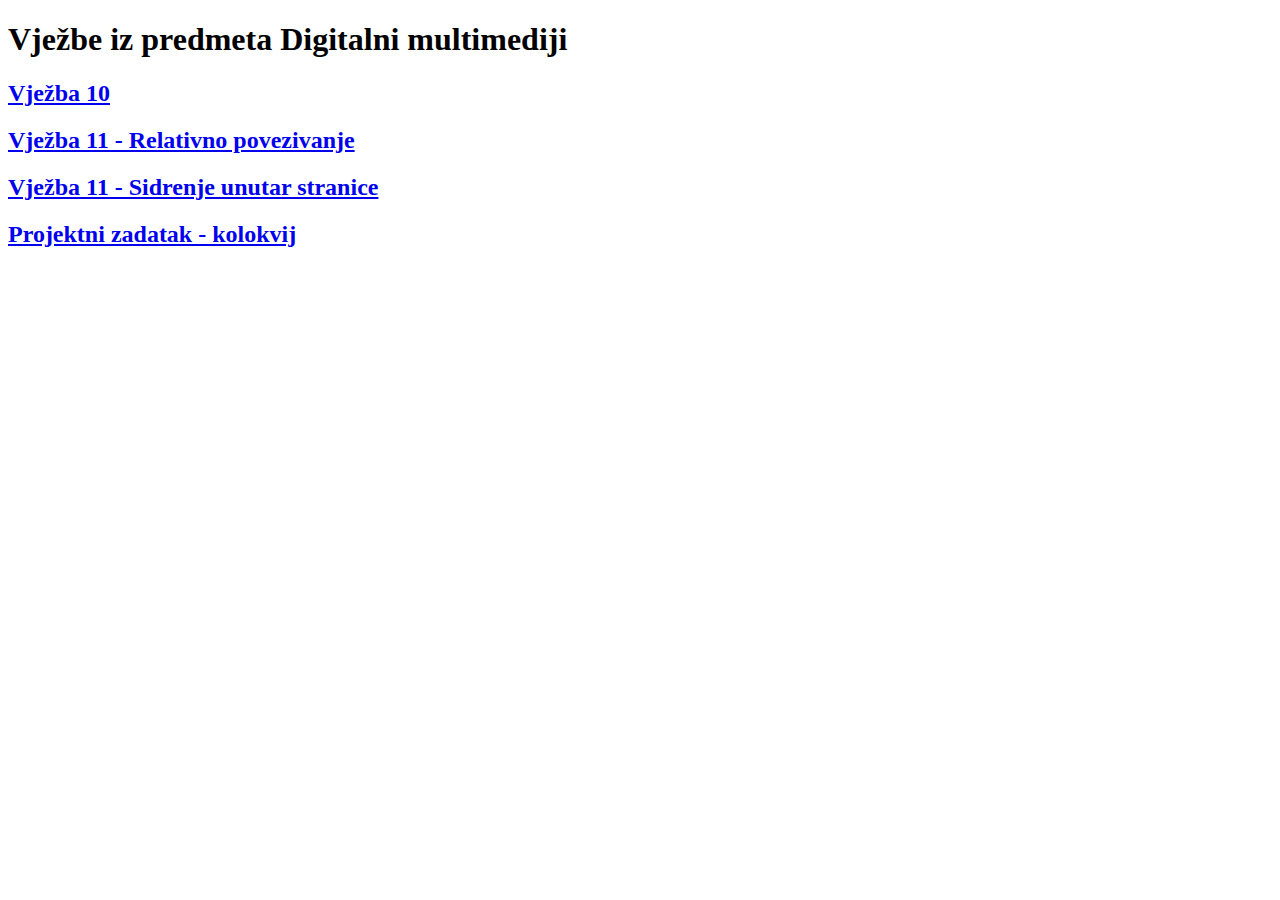
<file: index.html>
<!DOCTYPE html>
<html>
<head>
	<title>Vježbe</title>
</head>
<body>
<h1>Vježbe iz predmeta Digitalni multimediji</h1>
<h2><a href="Hrboka_vjezba10/index.html">Vježba 10</a></h2>
<h2><a href="Hrboka_vjezba11/Relativno povezivanje/Razina1/Razina2/glavnizarazinu1.html">Vježba 11 - Relativno povezivanje</a></h2>
<h2><a href="Hrboka_vjezba11/Sidrenje unutar stranice/glavni.html">Vježba 11 - Sidrenje unutar stranice</a></h2>
<h2><a href="Projektni_zadatak/index.html">Projektni zadatak - kolokvij</a></h2>
</body>
</html>
</file>
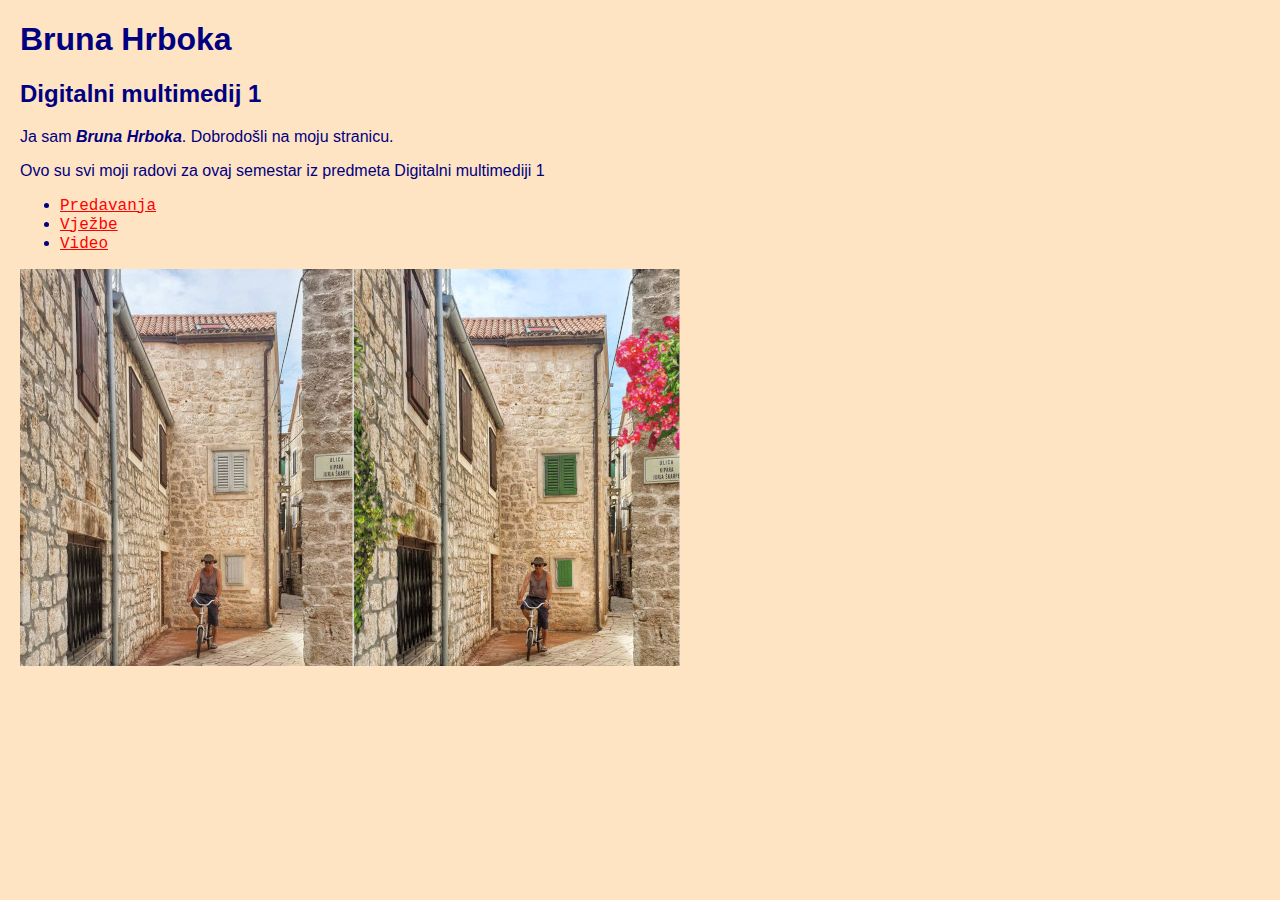
<file: Projektni_zadatak/index.html>
<!DOCTYPE html>
<html>
<head>
	<title>Bruna Hrboka</title>
	<link rel="stylesheet" href="mojstil.css">
</head>
<body>
<h1>Bruna Hrboka</h1>
<h2>Digitalni multimedij 1</h2>
<p>Ja sam <b><i>Bruna Hrboka</i></b>. Dobrodošli na moju stranicu.</p>
<p>Ovo su svi moji radovi za ovaj semestar iz predmeta Digitalni multimediji 1</p>
<ul>
<li><a href="predavanja.html">Predavanja</a></li>
<li><a href="vjezbe.html">Vježbe</a></li>
<li><a href="video.html">Video</a></li>
</ul>
<img src="Slike/Gimp/web.jpg">
</body>
</html>
</file>
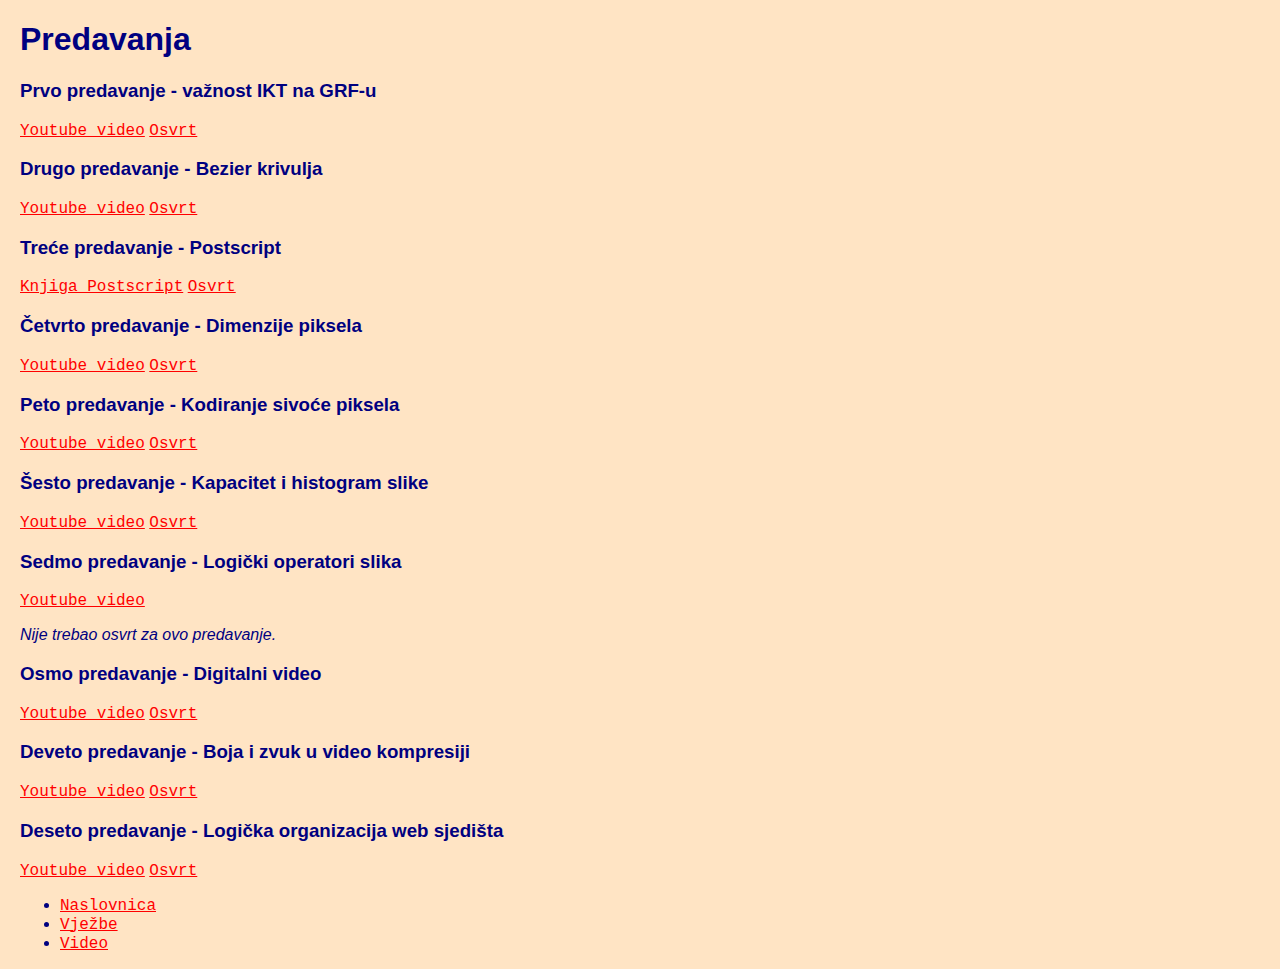
<file: Projektni_zadatak/predavanja.html>
<!DOCTYPE html>
<html>
<head>
	<title>Bruna Hrboka - Predavanja</title>
	<link rel="stylesheet" href="mojstil.css">
</head>
<body>
<h1>Predavanja</h1>
<h3>Prvo predavanje - važnost IKT na GRF-u</h3>
<a href="https://www.youtube.com/watch?v=54T4aNqUvm0">Youtube video</a>
<a href="Osvrti/Hrboka_1osvrt.pdf">Osvrt</a>
<h3>Drugo predavanje - Bezier krivulja</h3>
<a href="https://www.youtube.com/watch?v=4vIuWEOsLyA">Youtube video</a>
<a href="Osvrti/Hrboka_2osvrt.pdf">Osvrt</a>
<h3>Treće predavanje - Postscript</h3>
<a href="Osvrti/pscript.pdf">Knjiga Postscript</a>
<a href="Osvrti/Hrboka_3osvrt.pdf">Osvrt</a>
<h3>Četvrto predavanje - Dimenzije piksela</h3>
<a href="https://www.youtube.com/watch?v=6wxKSOxv_0E">Youtube video</a>
<a href="Osvrti/Hrboka_4osvrt.pdf">Osvrt</a>
<h3>Peto predavanje - Kodiranje sivoće piksela</h3>
<a href="https://www.youtube.com/watch?v=6kKFHSvk6Tk">Youtube video</a>
<a href="Osvrti/Hrboka_5osvrt.pdf">Osvrt</a>
<h3>Šesto predavanje - Kapacitet i histogram slike</h3>
<a href="https://www.youtube.com/watch?v=hKLOFxnDFJE">Youtube video</a>
<a href="Osvrti/Hrboka_6osvrt.pdf">Osvrt</a>
<h3>Sedmo predavanje - Logički operatori slika</h3>
<a href="https://www.youtube.com/watch?v=O78NBFfcwm8&list=PLtly_yBL4ibgusTXWijt44jQ2KqP_Us0W&index=6">Youtube video</a>
<p><i>Nije trebao osvrt za ovo predavanje.</i></p>
<h3>Osmo predavanje - Digitalni video</h3>
<a href="https://www.youtube.com/watch?v=WXm6ihwgaVQ">Youtube video</a>
<a href="Osvrti/Hrboka_7osvrt.pdf">Osvrt</a>
<h3>Deveto predavanje - Boja i zvuk u video kompresiji</h3>
<a href="https://www.youtube.com/watch?v=Rs0W13-V6sc">Youtube video</a>
<a href="Osvrti/Hrboka_8osvrt.pdf">Osvrt</a>
<h3>Deseto predavanje - Logička organizacija web sjedišta</h3>
<a href="https://www.youtube.com/watch?v=H8_H7ED0cKc">Youtube video</a>
<a href="Osvrti/Hrboka_9osvrt.pdf">Osvrt</a>



<ul>
<li><a href="index.html">Naslovnica</a></li>
<li><a href="vjezbe.html">Vježbe</a></li>
<li><a href="video.html">Video</a></li>
</ul>
</body>
</html>
</file>
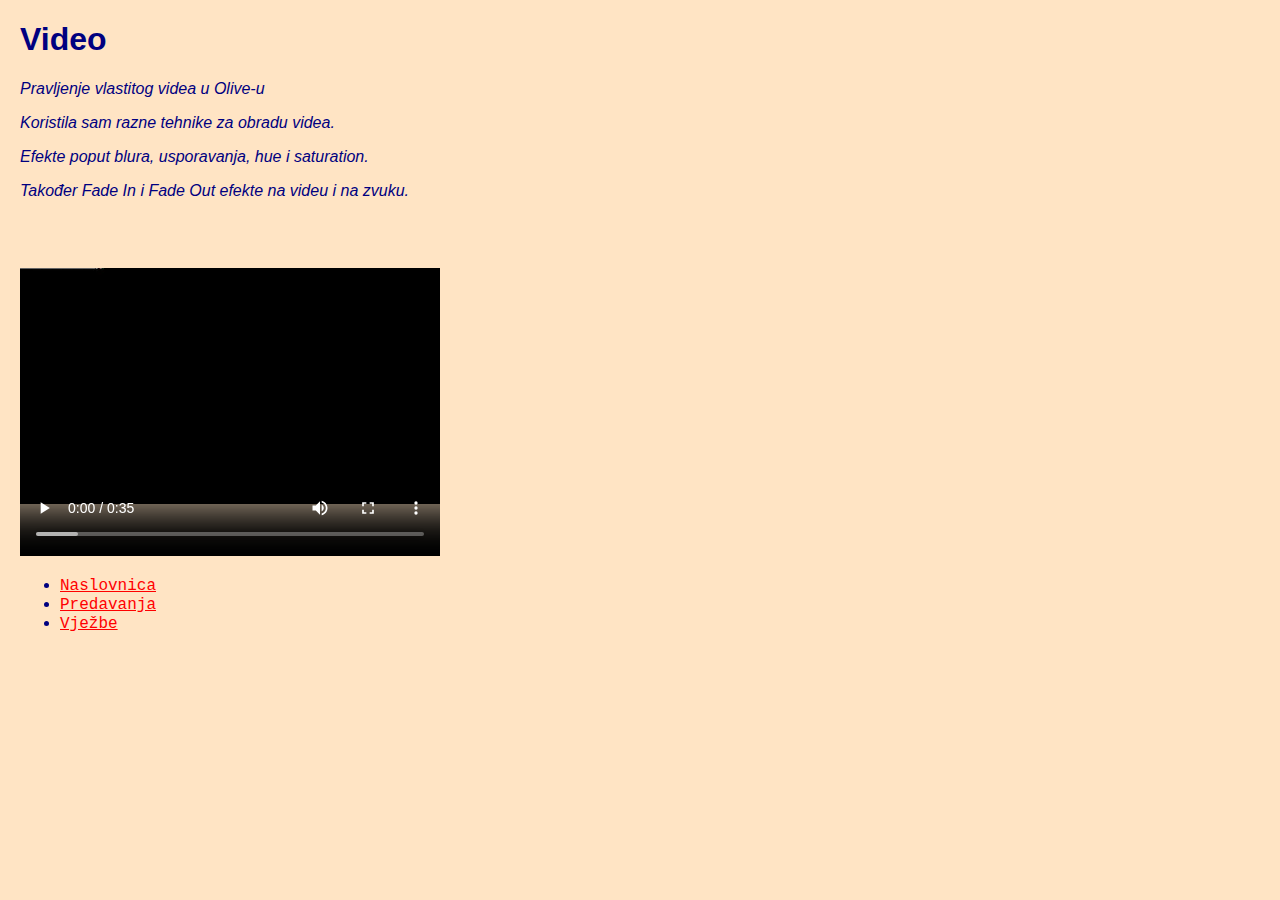
<file: Projektni_zadatak/video.html>
<!DOCTYPE html>
<html>
<head>
	<title>Bruna Hrboka - Video</title>
	<link rel="stylesheet" href="mojstil.css">
</head>
<body>
<h1>Video</h1>
<p><i>Pravljenje vlastitog videa u Olive-u</i></p>
<p><i>Koristila sam razne tehnike za obradu videa. </i></p>
<p><i>Efekte poput blura, usporavanja, hue i saturation.</i> </p>
<p><i>Također Fade In i Fade Out efekte na videu i na zvuku.</i></p>
 <video width="420" height="340" controls>
  <source src="Video/v1.mp4" type="video/mp4">
  Vaš preglednik ne podržava video tag.
</video> 

<ul>
<li><a href="index.html">Naslovnica</a></li>
<li><a href="predavanja.html">Predavanja</a></li>
<li><a href="vjezbe.html">Vježbe</a></li>
</ul>
</body>
</html>
</file>
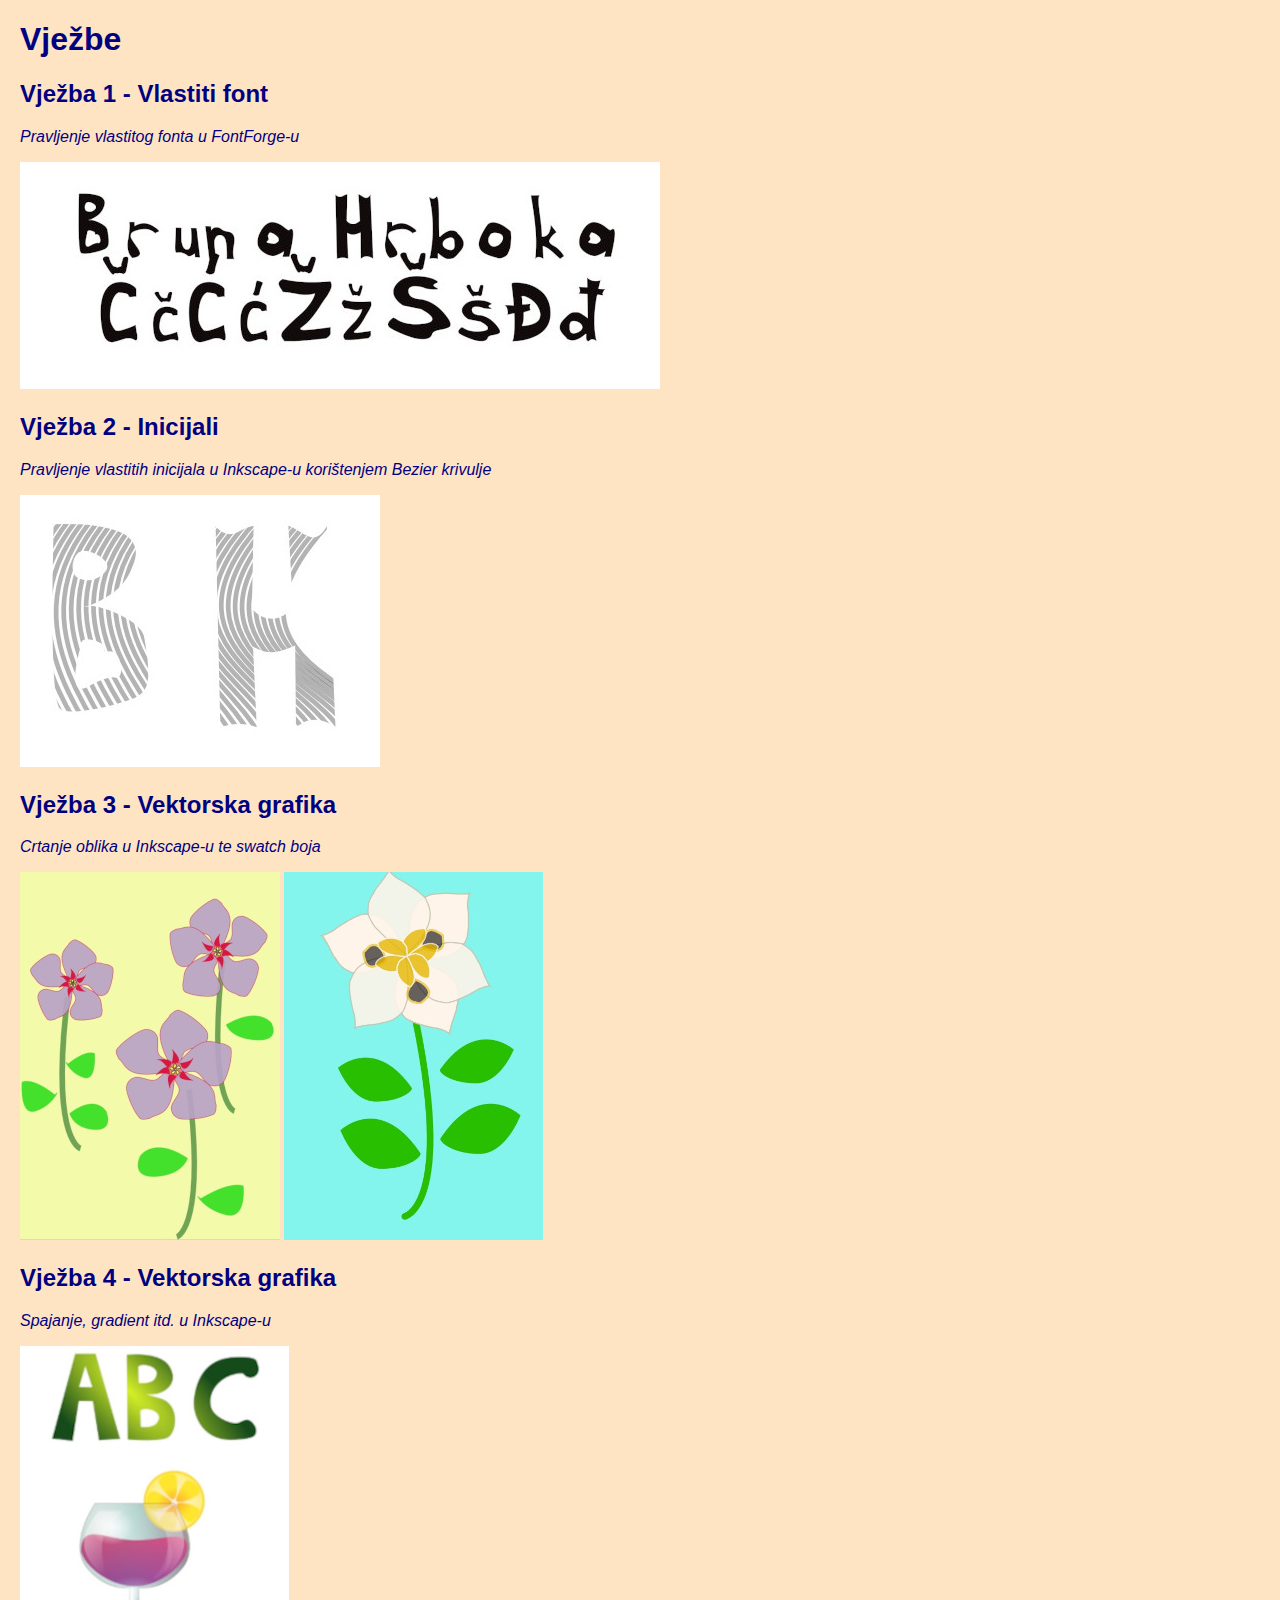
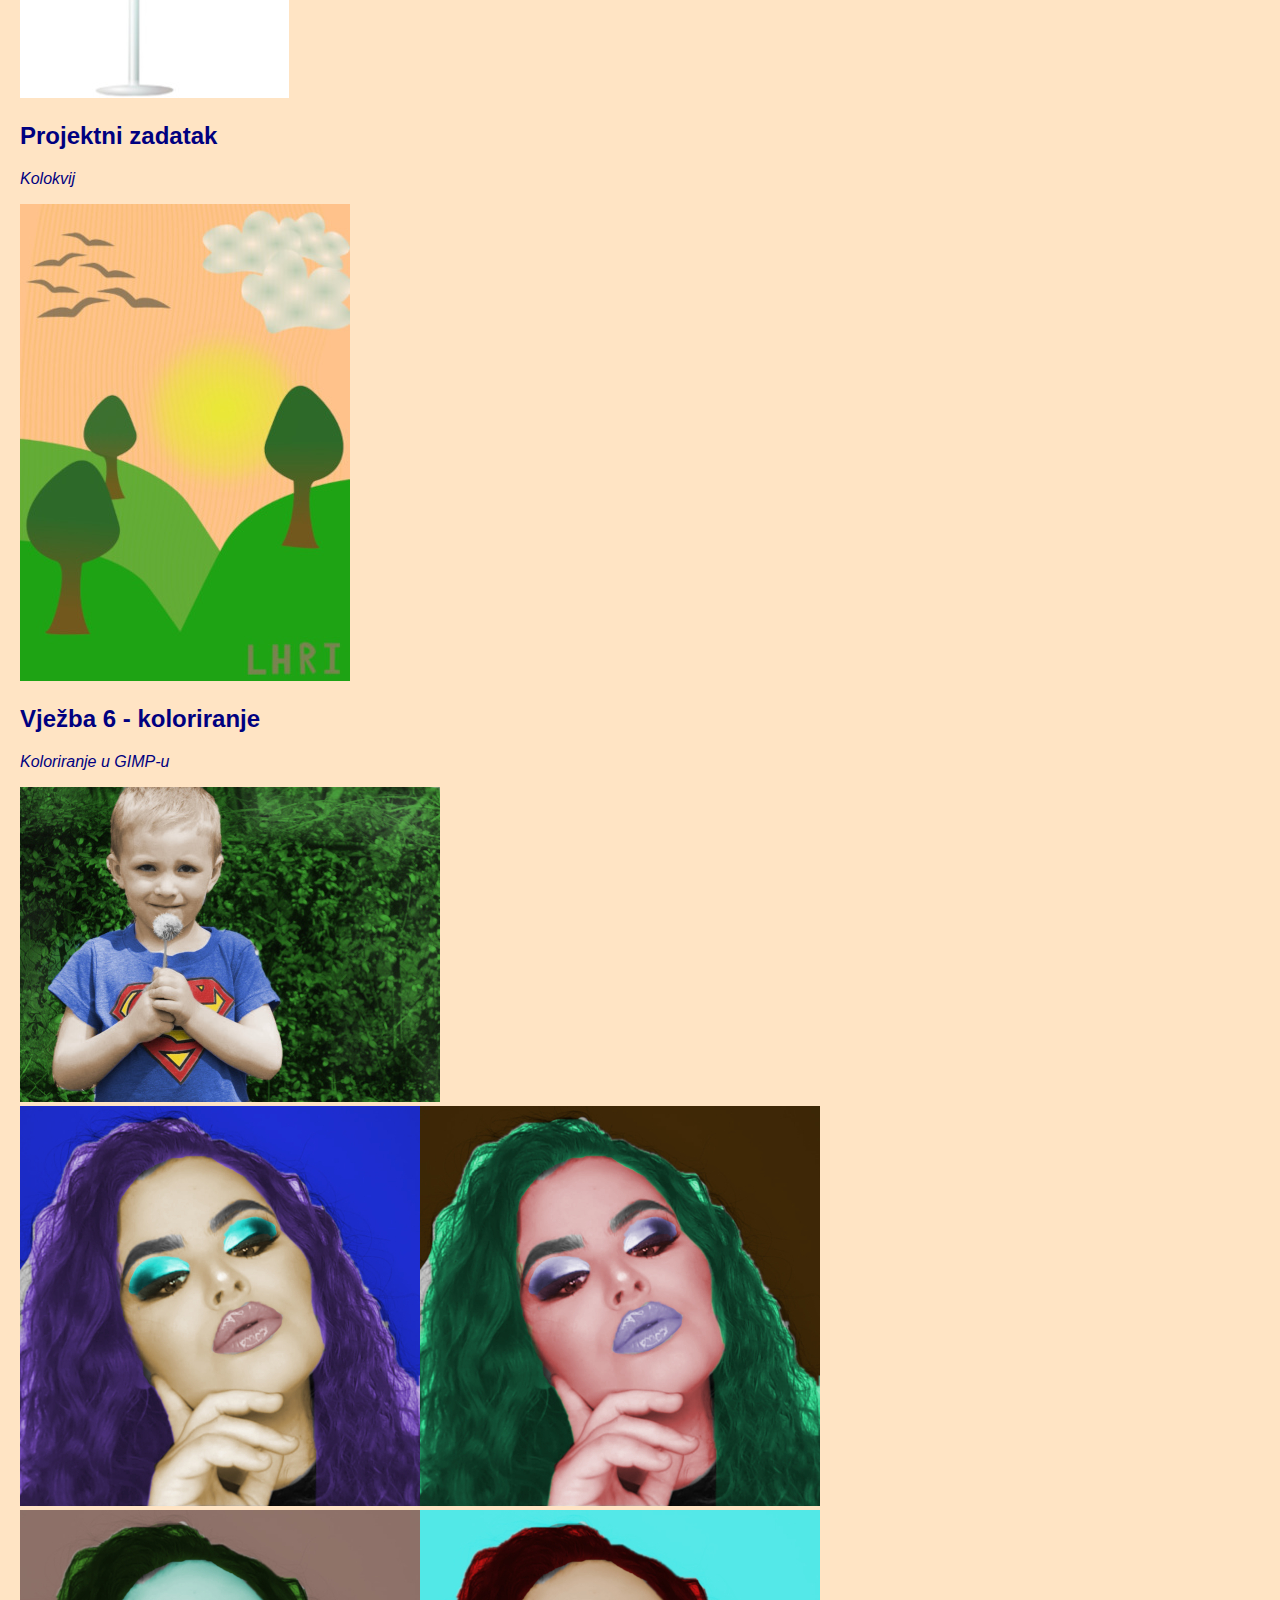
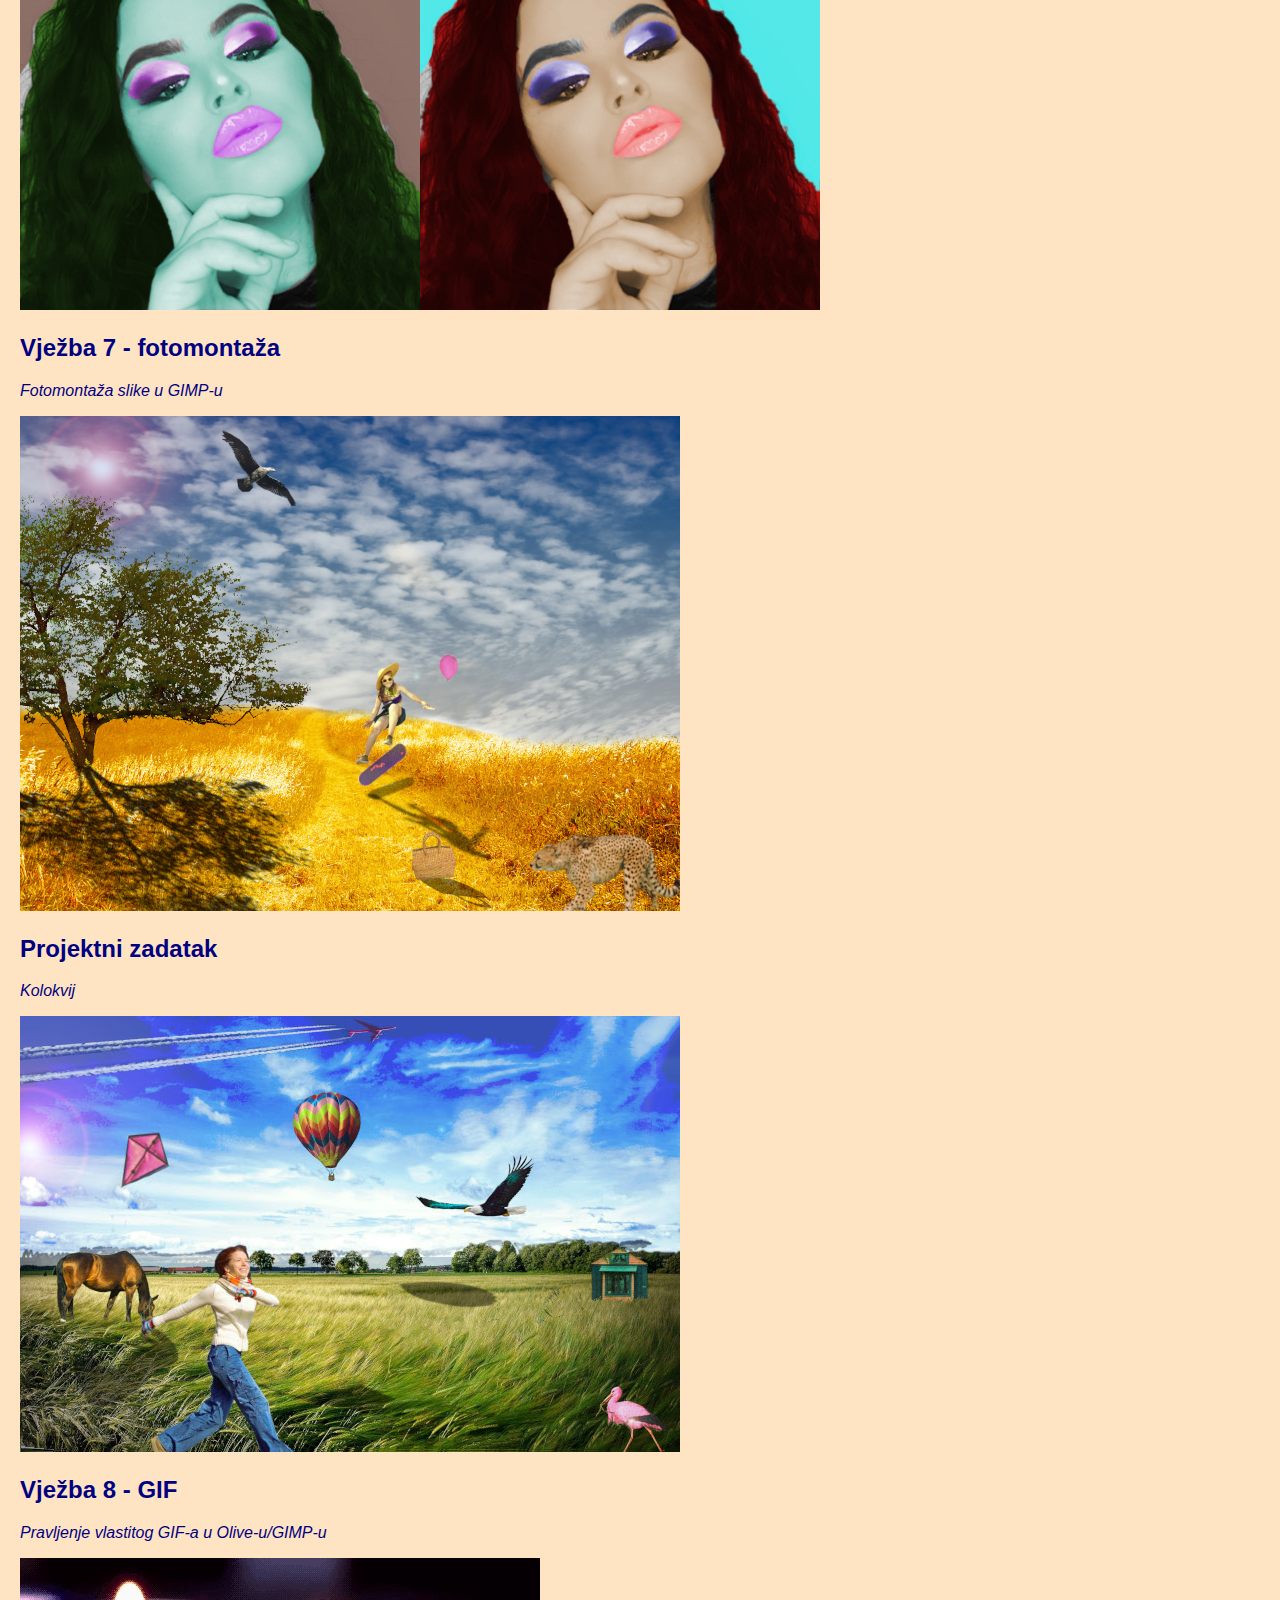
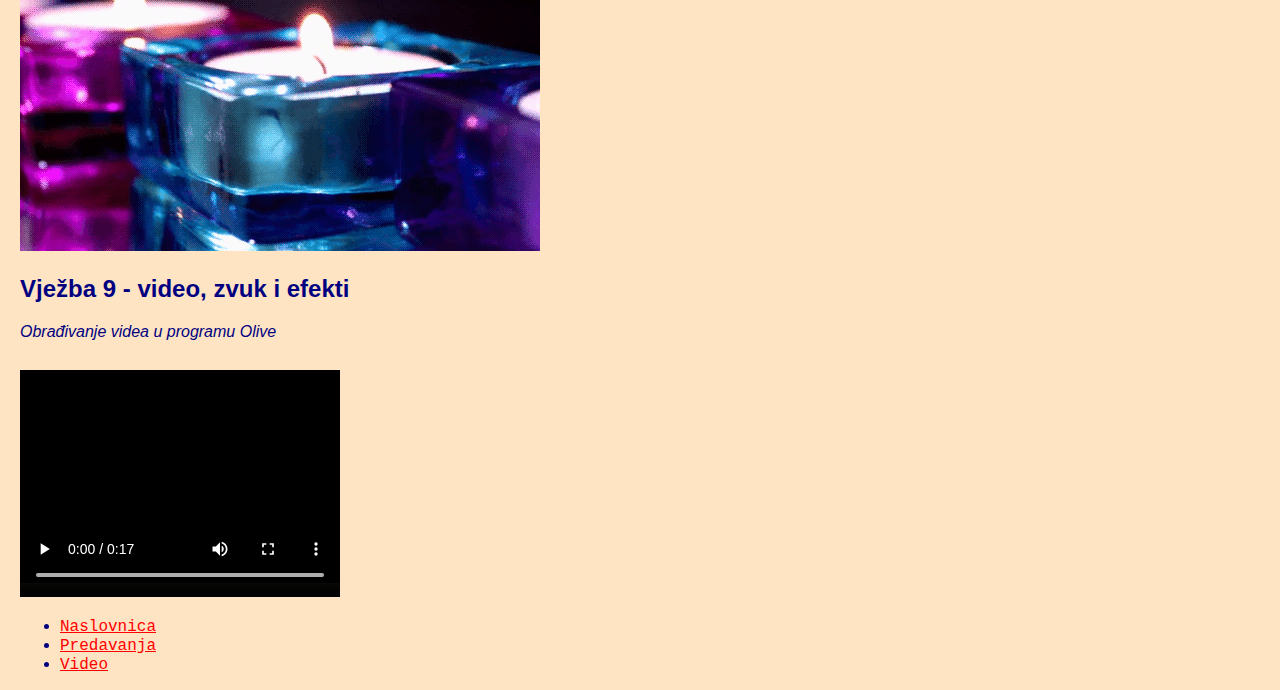
<file: Projektni_zadatak/vjezbe.html>
<!DOCTYPE html>
<html>
<head>
	<title>Bruna Hrboka - Vježbe</title>
	<link rel="stylesheet" href="mojstil.css">
</head>
<body id="vjezbe">
<h1>Vježbe</h1>
<h2>Vježba 1 - Vlastiti font</h2>
<p>Pravljenje vlastitog fonta u FontForge-u</p>
<img src="Slike/Font/f1_web.jpg">
<h2>Vježba 2 - Inicijali</h2>
<p>Pravljenje vlastitih inicijala u Inkscape-u korištenjem Bezier krivulje</p>
<img src="Slike/Font/f2_web.jpg">
<h2>Vježba 3 - Vektorska grafika</h2>
<p>Crtanje oblika u Inkscape-u te swatch boja</p>
<img src="Slike/Inks/i2_web.jpg">  <img src="Slike/Inks/i3_web.jpg">
<h2>Vježba 4 - Vektorska grafika</h2>
<p>Spajanje, gradient itd. u Inkscape-u</p>
<img src="Slike/Inks/i4_web.jpg"> 
<h2>Projektni zadatak</h2>
<p>Kolokvij</p>
<img src="Slike/Inks/i1_web.jpg"> 
<h2>Vježba 6 - koloriranje</h2>
<p>Koloriranje u GIMP-u</p>
<img src="Slike/Gimp/G1_web.jpg"> <br/>
<img src="Slike/Gimp/G2_web.jpg"><img src="Slike/Gimp/G3_web.jpg">  <br/>
<img src="Slike/Gimp/G4_web.jpg"><img src="Slike/Gimp/G5_web.jpg">
<h2>Vježba 7 - fotomontaža</h2>
<p>Fotomontaža slike u GIMP-u</p>
<img src="Slike/Gimp/G6_web.jpg"> 
<h2>Projektni zadatak</h2>
<p>Kolokvij</p>
<img src="Slike/Gimp/G7_web.jpg">
<h2>Vježba 8 - GIF</h2>
<p>Pravljenje vlastitog GIF-a u Olive-u/GIMP-u</p>
<img src="Gifovi/GIF1.gif">
<h2>Vježba 9 - video, zvuk i efekti</h2>
<p>Obrađivanje videa u programu Olive</p>
 <video width="320" height="240" controls>
  <source src="Video/v2.mp4" type="video/mp4">
  Vaš preglednik ne podržava video tag.
</video>

<ul>
<li><a href="index.html">Naslovnica</a></li>
<li><a href="predavanja.html">Predavanja</a></li>
<li><a href="video.html">Video</a></li>
</ul>
</body>
</html>
</file>
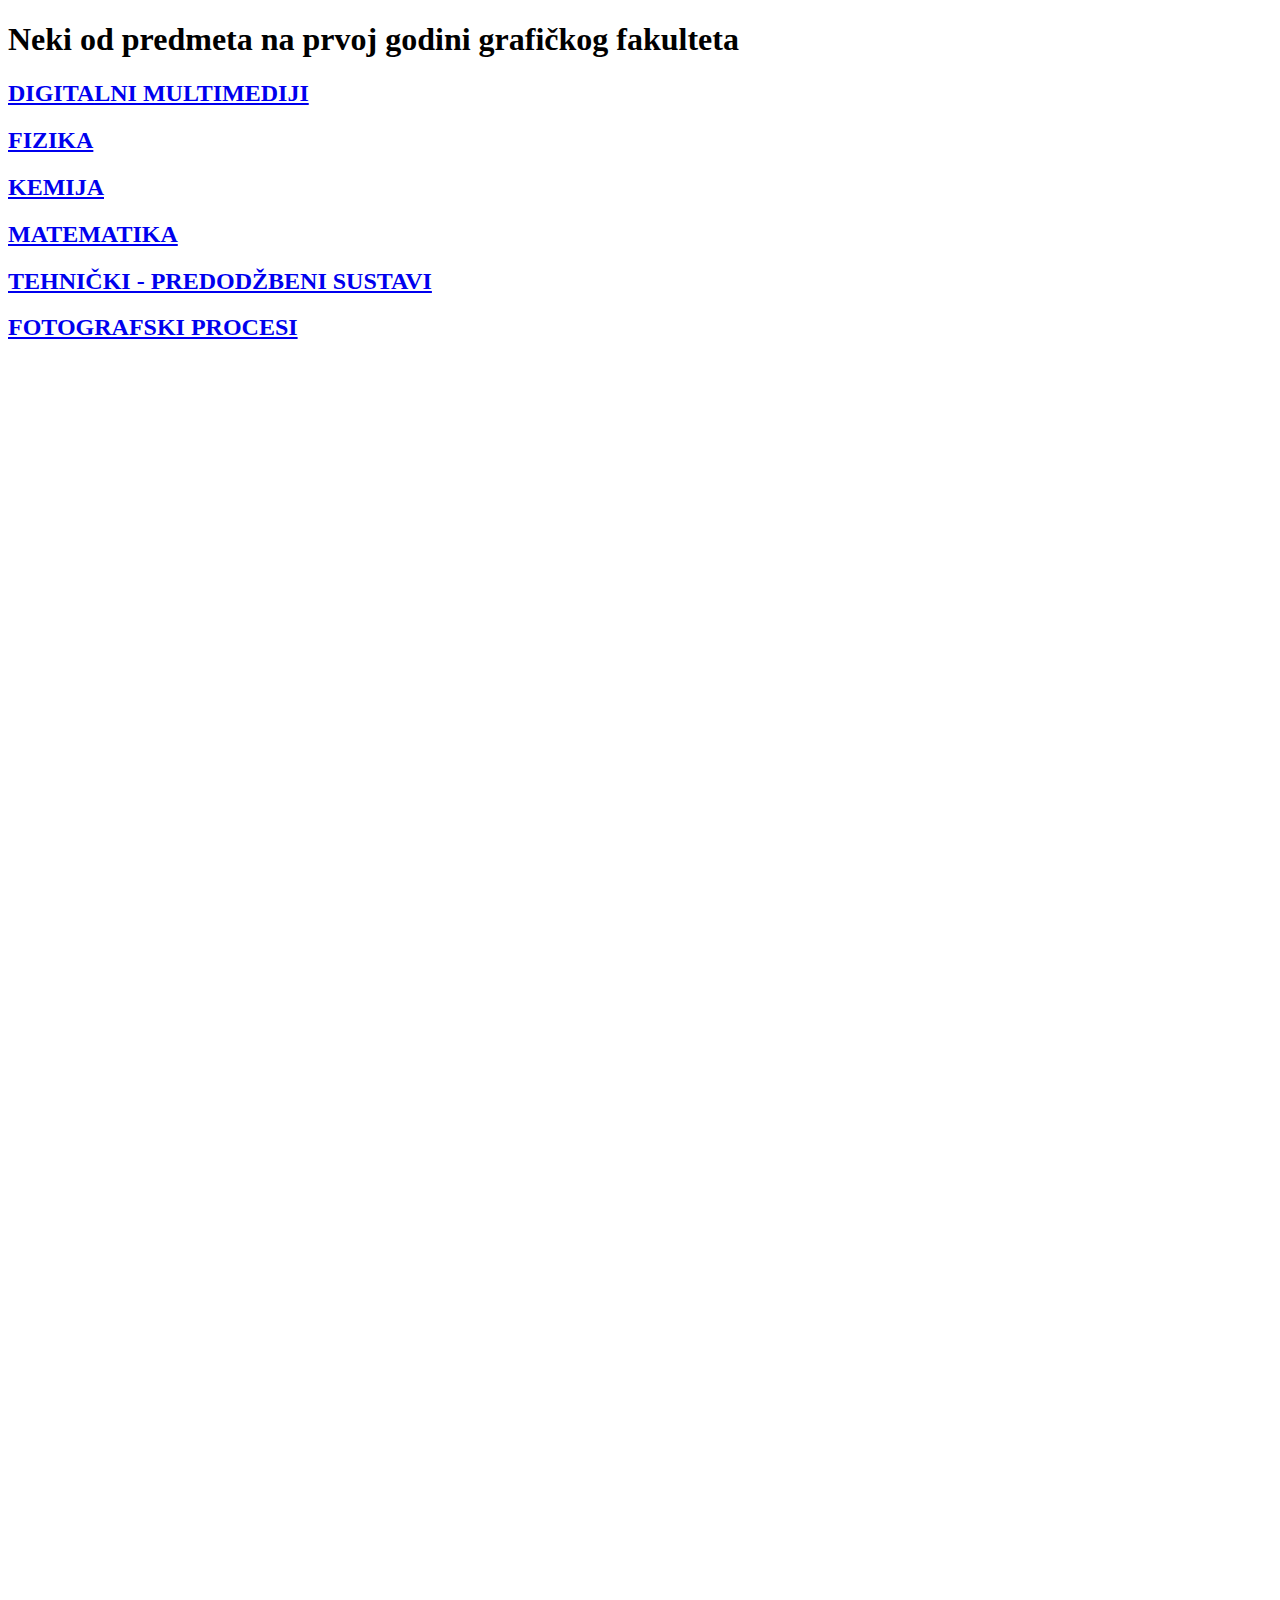
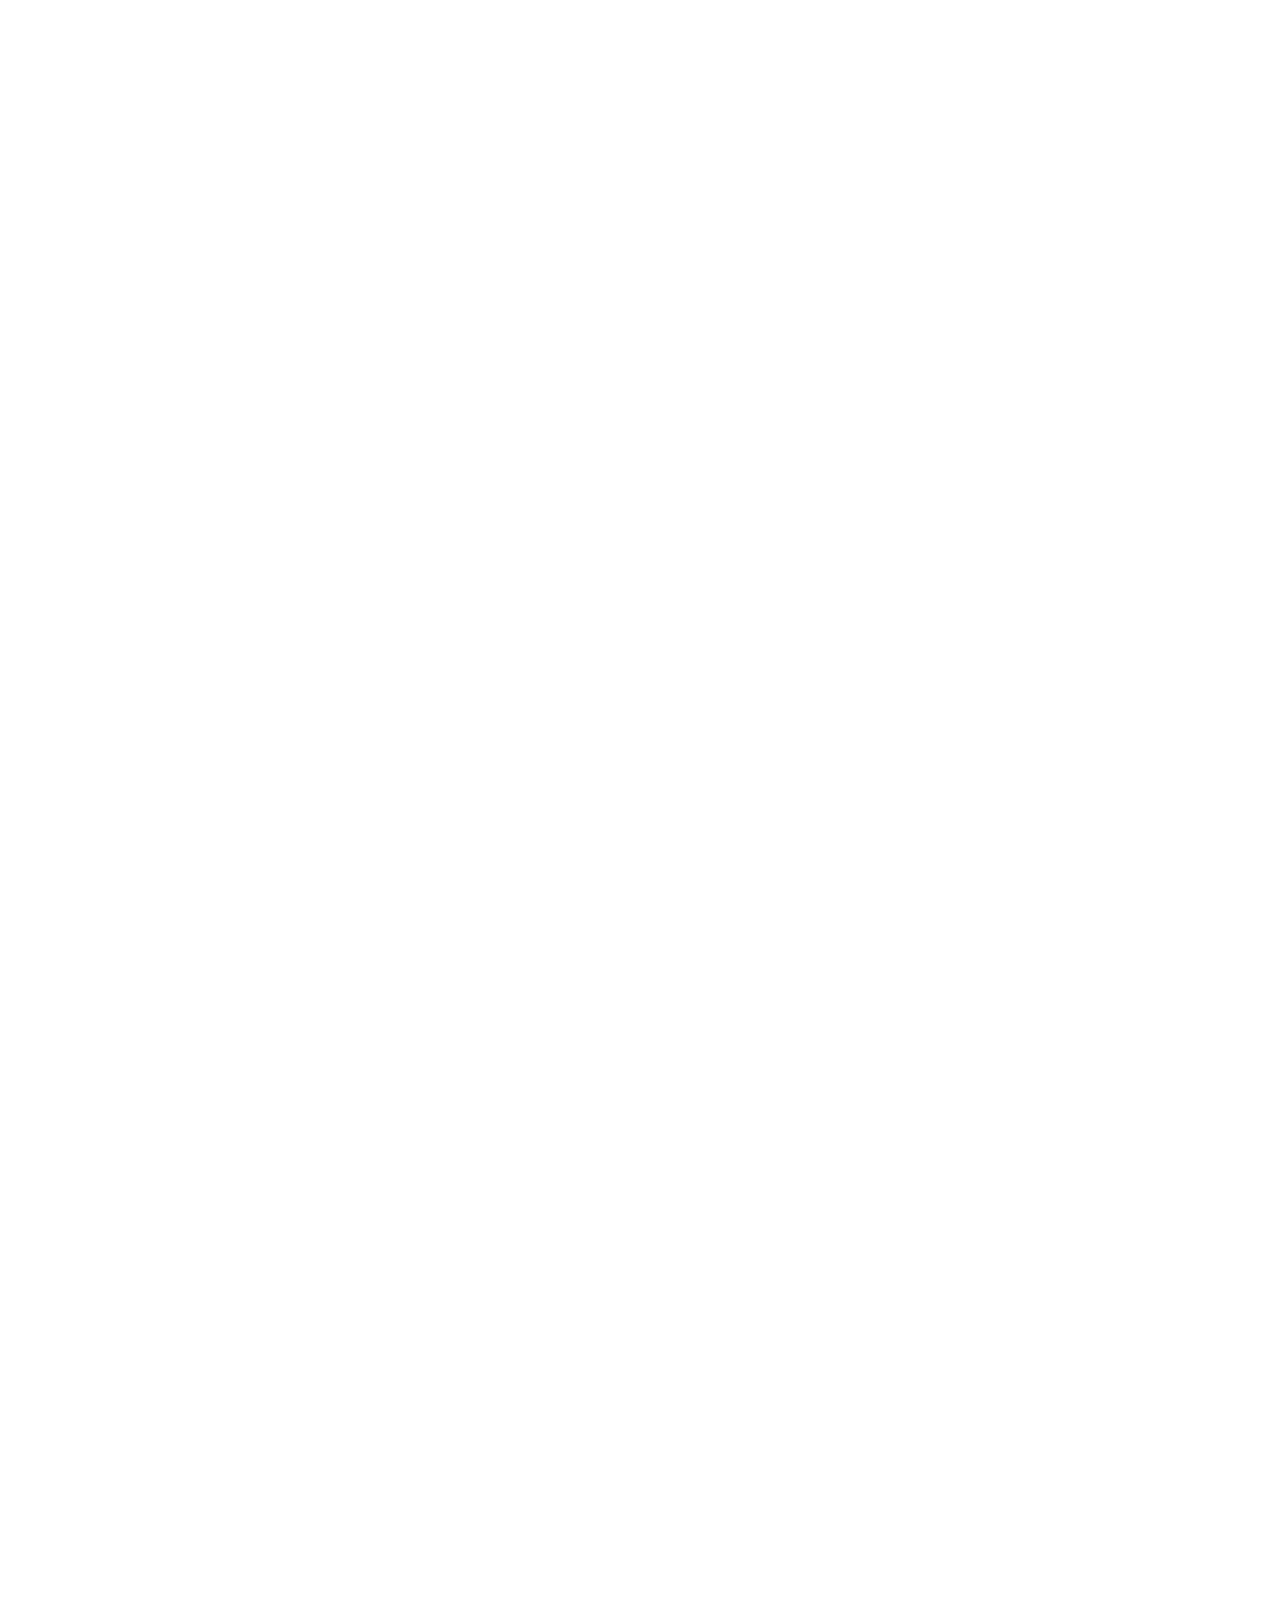
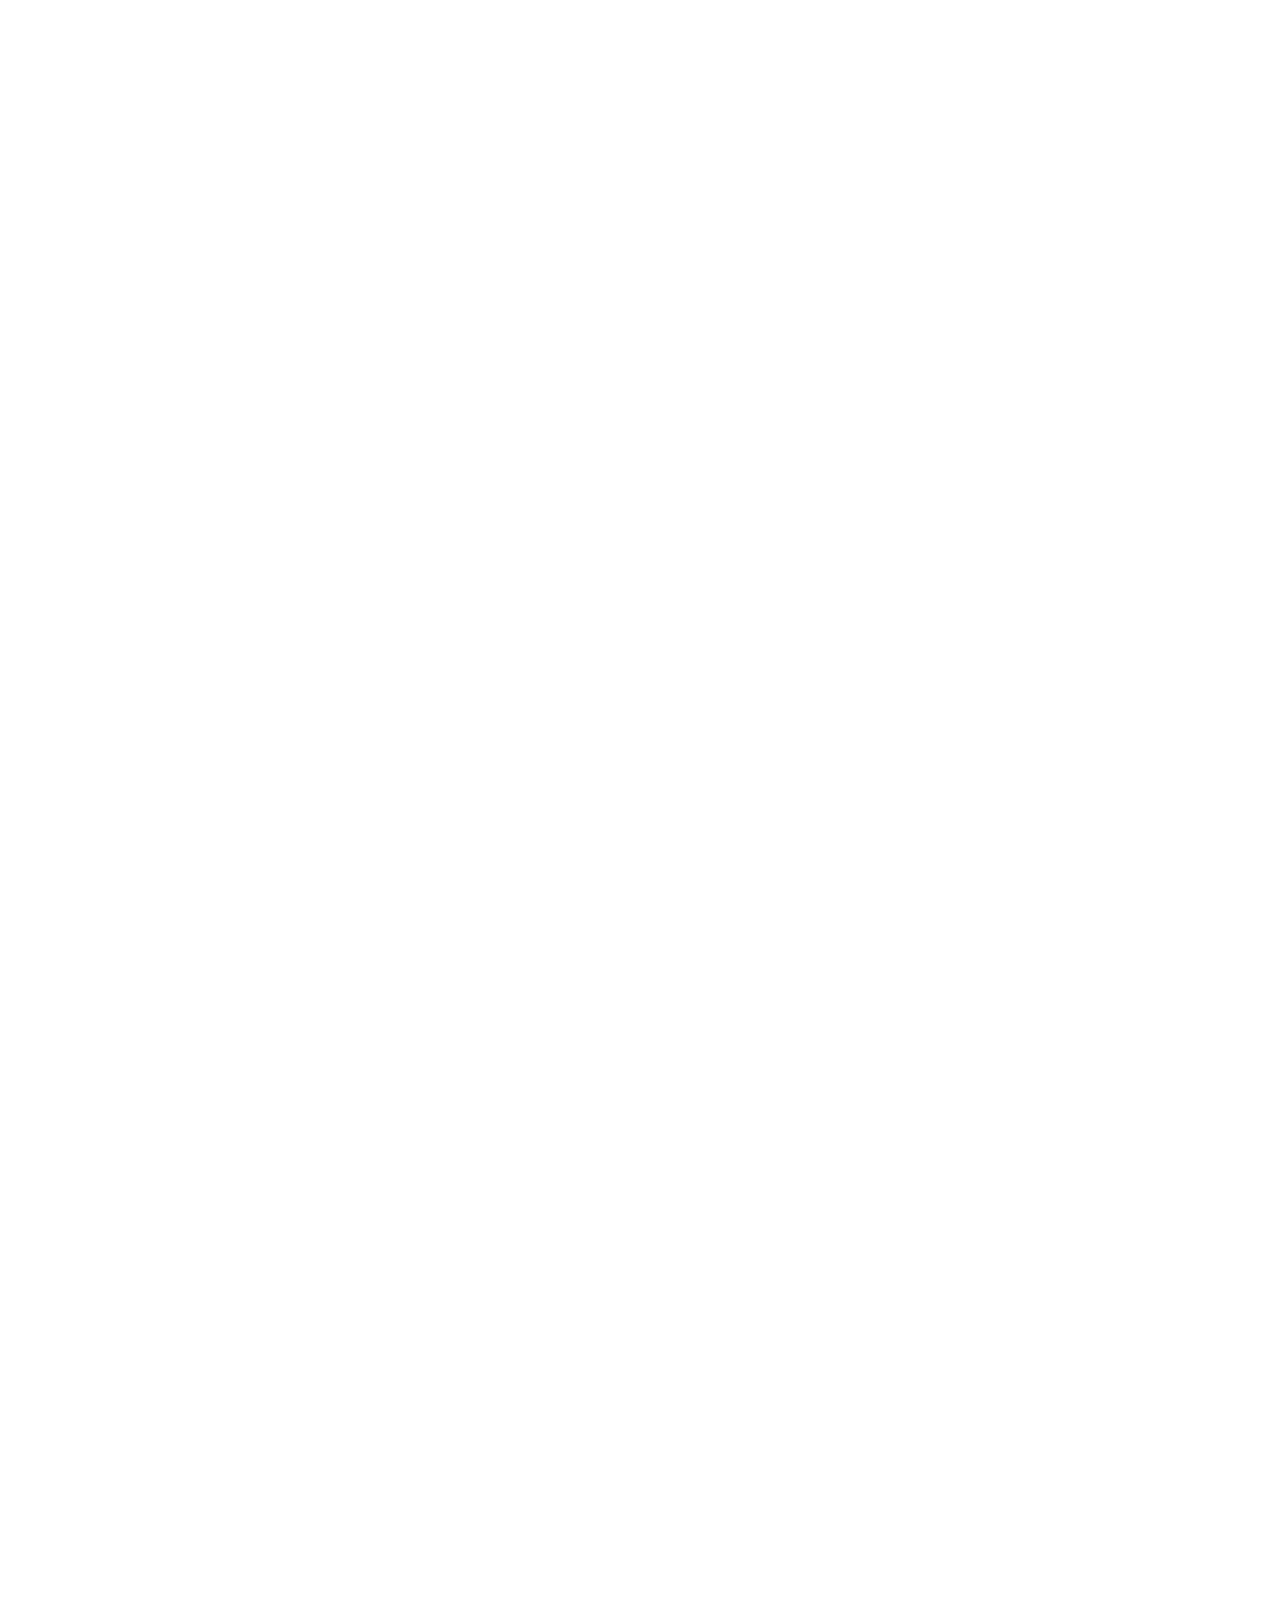
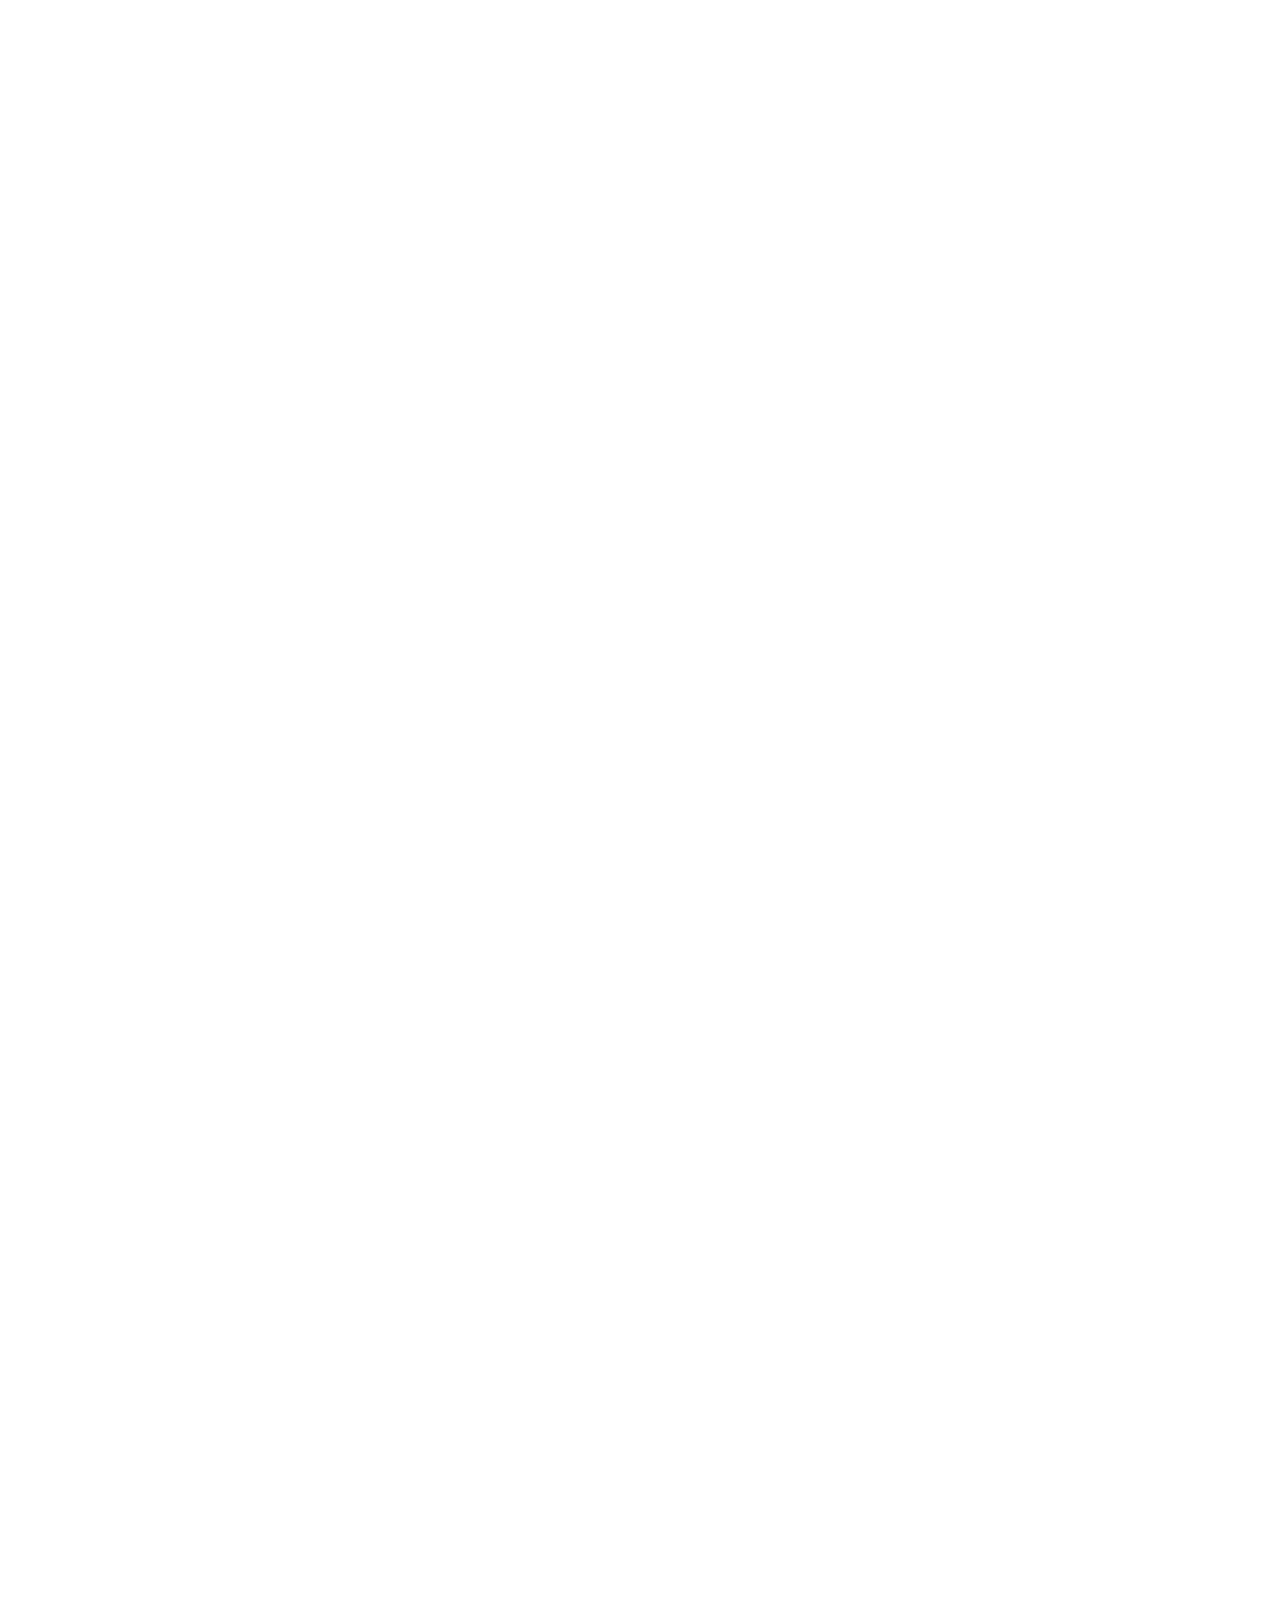
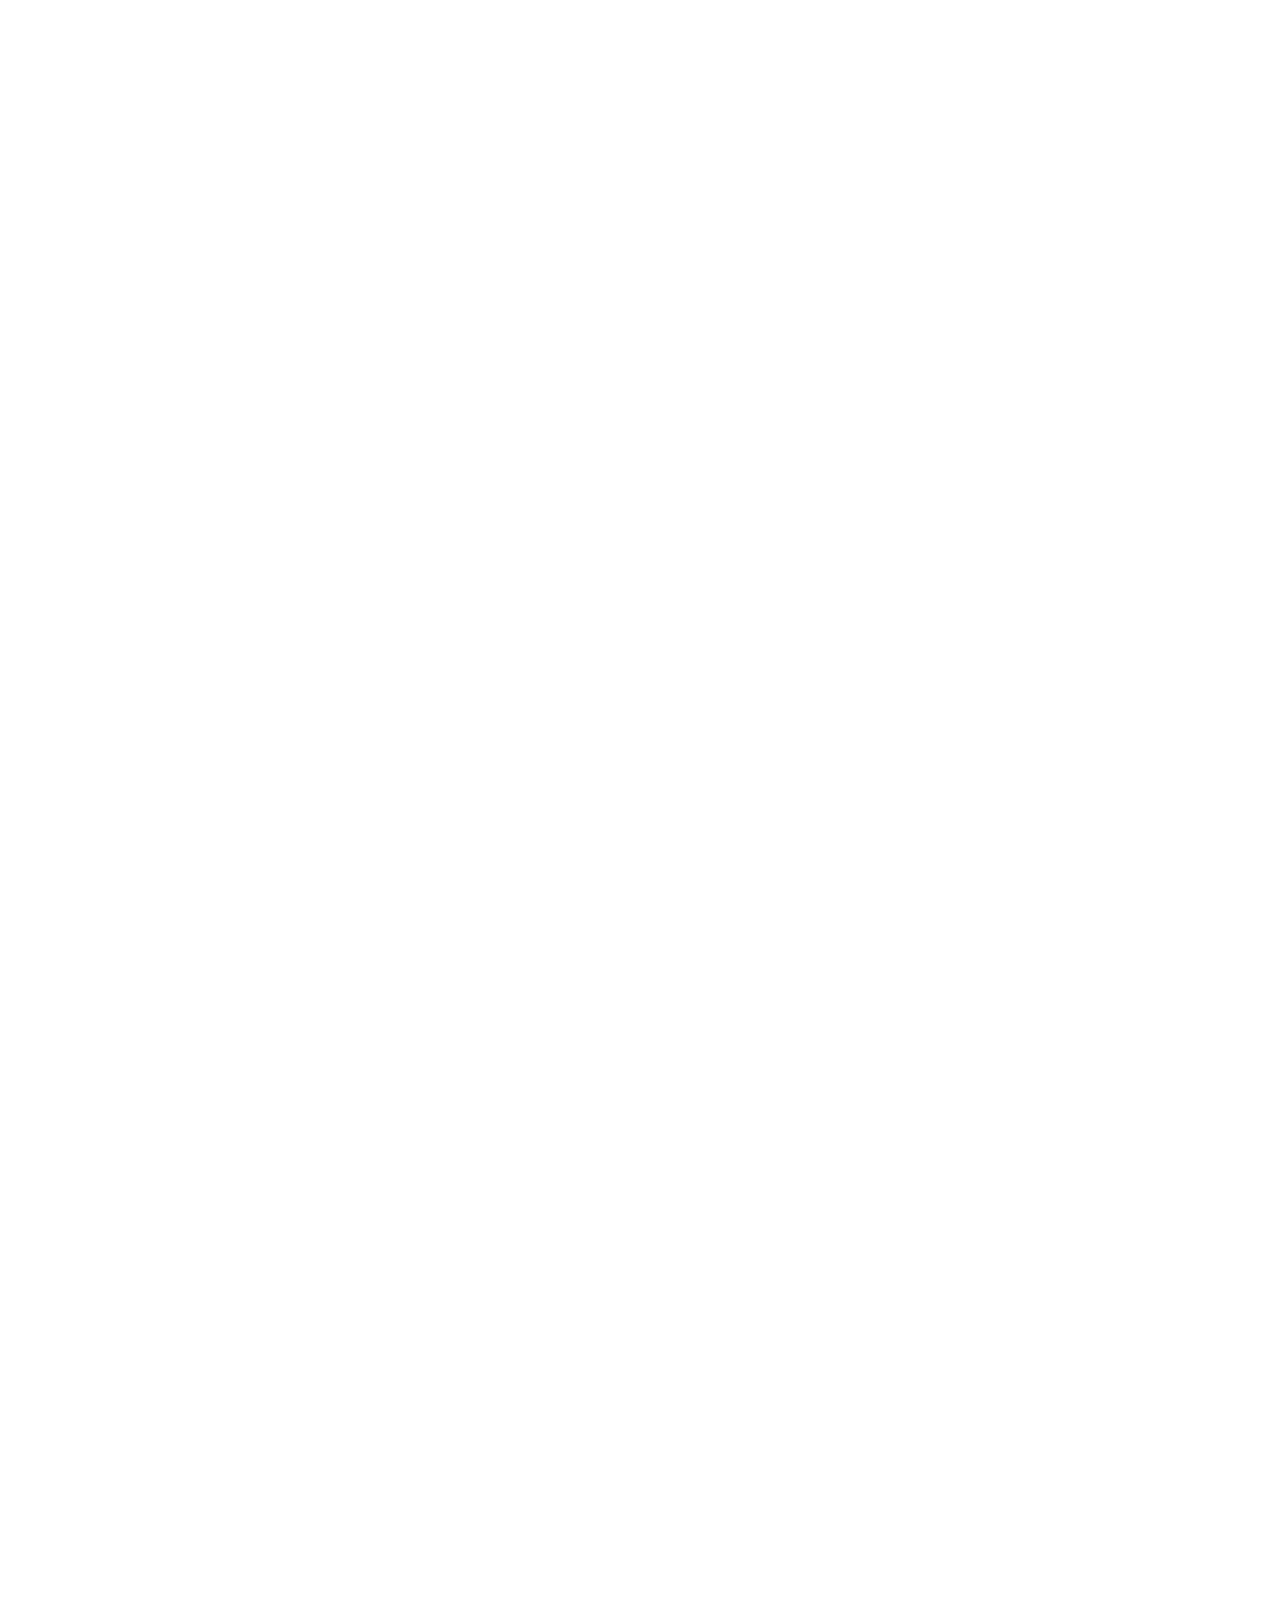
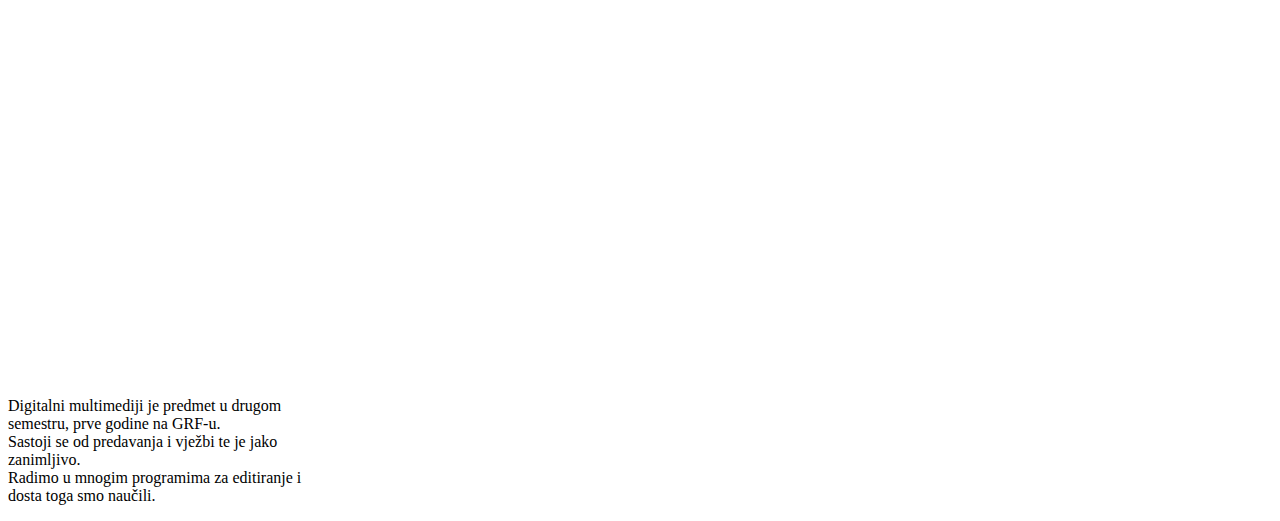
<file: Hrboka_vjezba11/Sidrenje unutar stranice/glavni.html>
<!DOCTYPE html>
<html>
<head>
	<title>link na sidro</title>
	<style>
	p {width: 300px;
	margin-top: 8000px;}
	</style>
</head>
<body>
<h1>Neki od predmeta na prvoj godini grafičkog fakulteta</h1>
<h2><a href="#DM"> DIGITALNI MULTIMEDIJI </a></h2>
<h2><a href="linksidra.html#FIZ">FIZIKA</a></h2>
<h2><a href="linksidra.html#KEM">KEMIJA</a></h2>
<h2><a href="linksidra.html#MAT">MATEMATIKA</a></h2>
<h2><a href="linksidra.html#TPS">TEHNIČKI - PREDODŽBENI SUSTAVI</a></h2>
<h2><a href="linksidra.html#FOP">FOTOGRAFSKI PROCESI</a></h2>
<br/>
<p id="DM"> <br/>
Digitalni multimediji je predmet u drugom semestru, prve godine na GRF-u.<br/>
Sastoji se od predavanja i vježbi te je jako zanimljivo. <br/>
Radimo u mnogim programima za editiranje i dosta toga smo naučili.
</p>
</body>
</html>
</file>
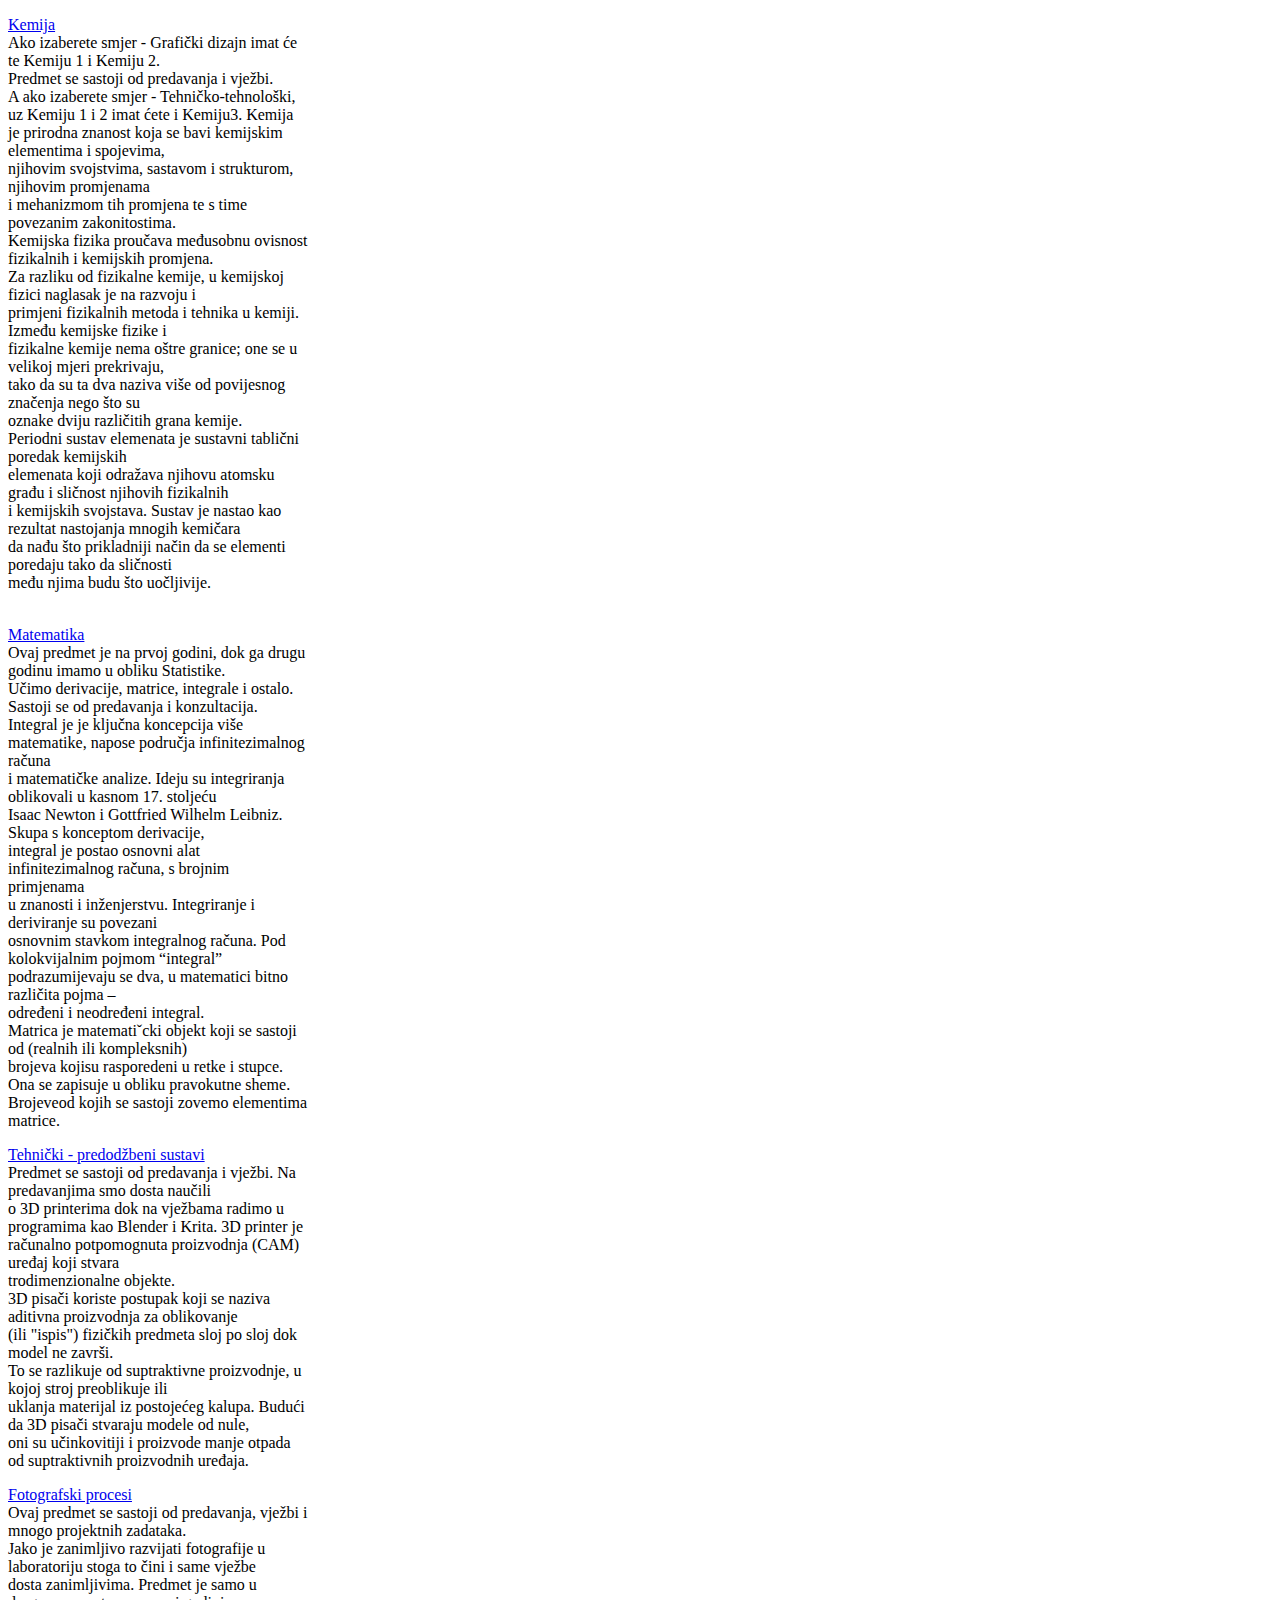
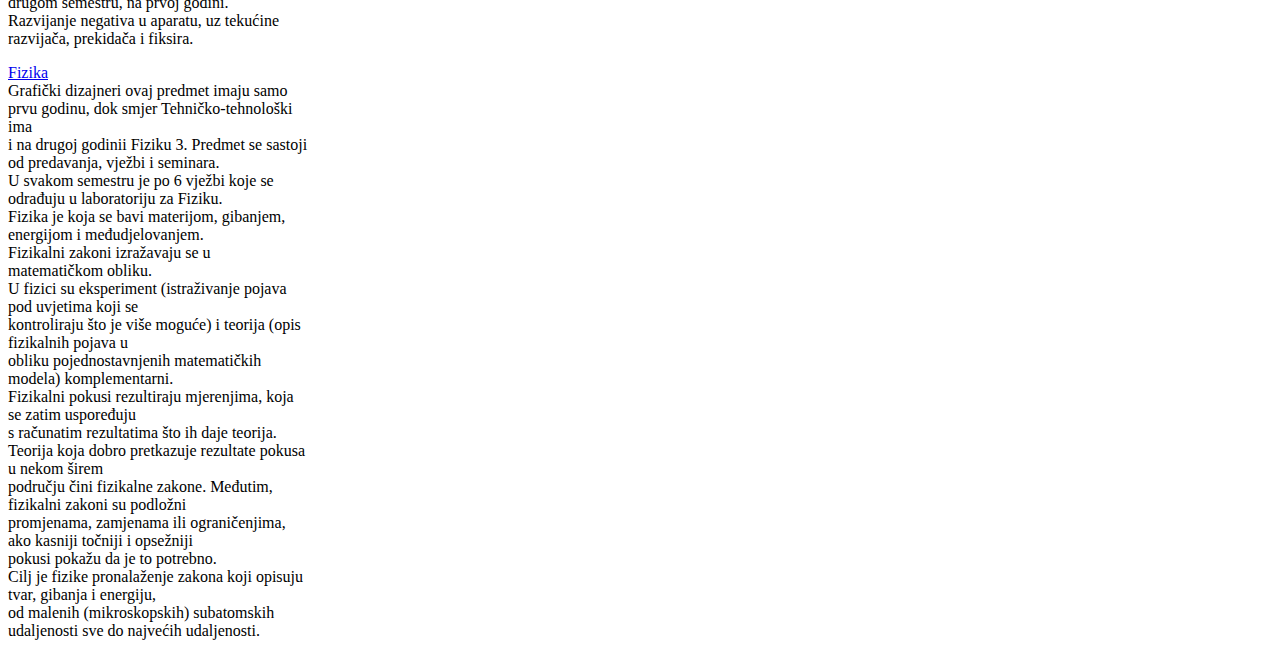
<file: Hrboka_vjezba11/Sidrenje unutar stranice/linksidra.html>
<!DOCTYPE html>
<html>
<head>
	<title>relativni tekuci hiperlink</title>
	<style>
	p {width: 300px;}
	</style>
</head>
<body>


<p>
<A name="KEM" href="glavni.html">Kemija</a> <br/>

Ako izaberete smjer - Grafički dizajn imat će te Kemiju 1 i Kemiju 2. <br/>
Predmet se sastoji od predavanja i vježbi. <br/>
A ako izaberete smjer - Tehničko-tehnološki, uz Kemiju 1 i 2 imat ćete i Kemiju3.
Kemija je prirodna znanost koja se bavi kemijskim elementima i spojevima, <br/>
njihovim svojstvima, sastavom i strukturom, njihovim promjenama <br/>
i mehanizmom tih promjena te s time povezanim zakonitostima. <br/>
Kemijska fizika proučava međusobnu ovisnost fizikalnih i kemijskih promjena.<br/>
Za razliku od fizikalne kemije, u kemijskoj fizici naglasak je na razvoju i <br/>
primjeni fizikalnih metoda i tehnika u kemiji. Između kemijske fizike i <br/>
fizikalne kemije nema oštre granice; one se u velikoj mjeri prekrivaju, <br/>
tako da su ta dva naziva više od povijesnog značenja nego što su <br/>
oznake dviju različitih grana kemije. <br/>
Periodni sustav elemenata je sustavni tablični poredak kemijskih <br/>
elemenata koji odražava njihovu atomsku građu i sličnost njihovih fizikalnih <br/>
i kemijskih svojstava. Sustav je nastao kao rezultat nastojanja mnogih kemičara <br/>
da nađu što prikladniji način da se elementi poredaju tako da sličnosti <br/>
među njima budu što uočljivije.<br/> <br/>

</p>

<p>
<a name="MAT" href="glavni.html">Matematika</a> <br/>
Ovaj predmet je na prvoj godini, dok ga drugu godinu imamo u obliku Statistike. <br/>
Učimo derivacije, matrice, integrale i ostalo. Sastoji se od predavanja i konzultacija. <br/>
Integral je je ključna koncepcija više matematike, napose područja infinitezimalnog računa <br/>
i matematičke analize. Ideju su integriranja oblikovali u kasnom 17. stoljeću <br/>
Isaac Newton i Gottfried Wilhelm Leibniz. Skupa s konceptom derivacije, <br/>
integral je postao osnovni alat infinitezimalnog računa, s brojnim primjenama <br/>
u znanosti i inženjerstvu. Integriranje i deriviranje su povezani <br/>
osnovnim stavkom integralnog računa. Pod kolokvijalnim pojmom “integral” <br/>
podrazumijevaju se dva, u matematici bitno različita pojma – <br/>
određeni i neodređeni integral. <br/>
Matrica je matematiˇcki objekt koji se sastoji od (realnih ili kompleksnih)<br/>
brojeva kojisu rasporedeni u retke i stupce. Ona se zapisuje u obliku pravokutne sheme.<br/>
Brojeveod kojih se sastoji zovemo elementima matrice. <br/>

 
 </p>
 
 <p>
<a name="TPS" href="glavni.html">Tehnički - predodžbeni sustavi</a> <br/>
Predmet se sastoji od predavanja i vježbi. Na predavanjima smo dosta naučili <br/>
o 3D printerima dok na vježbama radimo u programima kao Blender i Krita.
3D printer je računalno potpomognuta proizvodnja (CAM) uređaj koji stvara <br/>
trodimenzionalne objekte. <br/>
3D pisači koriste postupak koji se naziva aditivna proizvodnja za oblikovanje <br/>
(ili "ispis") fizičkih predmeta sloj po sloj dok model ne završi. <br/>
To se razlikuje od suptraktivne proizvodnje, u kojoj stroj preoblikuje ili <br/>
uklanja materijal iz postojećeg kalupa. Budući da 3D pisači stvaraju modele od nule, <br/>
oni su učinkovitiji i proizvode manje otpada od suptraktivnih proizvodnih uređaja. <br/>

</p>
<p >
<A name="FOP" href="glavni.html">Fotografski procesi</a> <br/>
Ovaj predmet se sastoji od predavanja, vježbi i mnogo projektnih zadataka. <br/>
Jako je zanimljivo razvijati fotografije u laboratoriju stoga to čini i same vježbe <br/>
dosta zanimljivima. Predmet je samo u drugom semestru, na prvoj godini. <br/>
Razvijanje negativa u aparatu, uz tekućine razvijača, prekidača i fiksira. <br/>


</p>
<p >
<a name="FIZ" href="glavni.html">Fizika</a> <br/>
Grafički dizajneri ovaj predmet imaju samo prvu godinu, dok smjer Tehničko-tehnološki ima <br/>
i na drugoj godinii Fiziku 3. Predmet se sastoji od predavanja, vježbi i seminara. <br/>
U svakom semestru je po 6 vježbi koje se odrađuju u laboratoriju za Fiziku. <br/>
Fizika je koja se bavi materijom, gibanjem, energijom i međudjelovanjem. <br/>
Fizikalni zakoni izražavaju se u matematičkom obliku. <br/>
U fizici su eksperiment (istraživanje pojava pod uvjetima koji se <br/>
kontroliraju što je više moguće) i teorija (opis fizikalnih pojava u <br/>
obliku pojednostavnjenih matematičkih modela) komplementarni. <br/>
Fizikalni pokusi rezultiraju mjerenjima, koja se zatim uspoređuju <br/>
s računatim rezultatima što ih daje teorija. <br/> 
Teorija koja dobro pretkazuje rezultate pokusa u nekom širem <br/> 
području čini fizikalne zakone. Međutim, fizikalni zakoni su podložni <br/>
promjenama, zamjenama ili ograničenjima, ako kasniji točniji i opsežniji <br/>
pokusi pokažu da je to potrebno. <br/> 
Cilj je fizike pronalaženje zakona koji opisuju tvar, gibanja i energiju, <br/>
od malenih (mikroskopskih) subatomskih udaljenosti sve do najvećih udaljenosti. <br/>
</p>
</body>
</html>
</file>
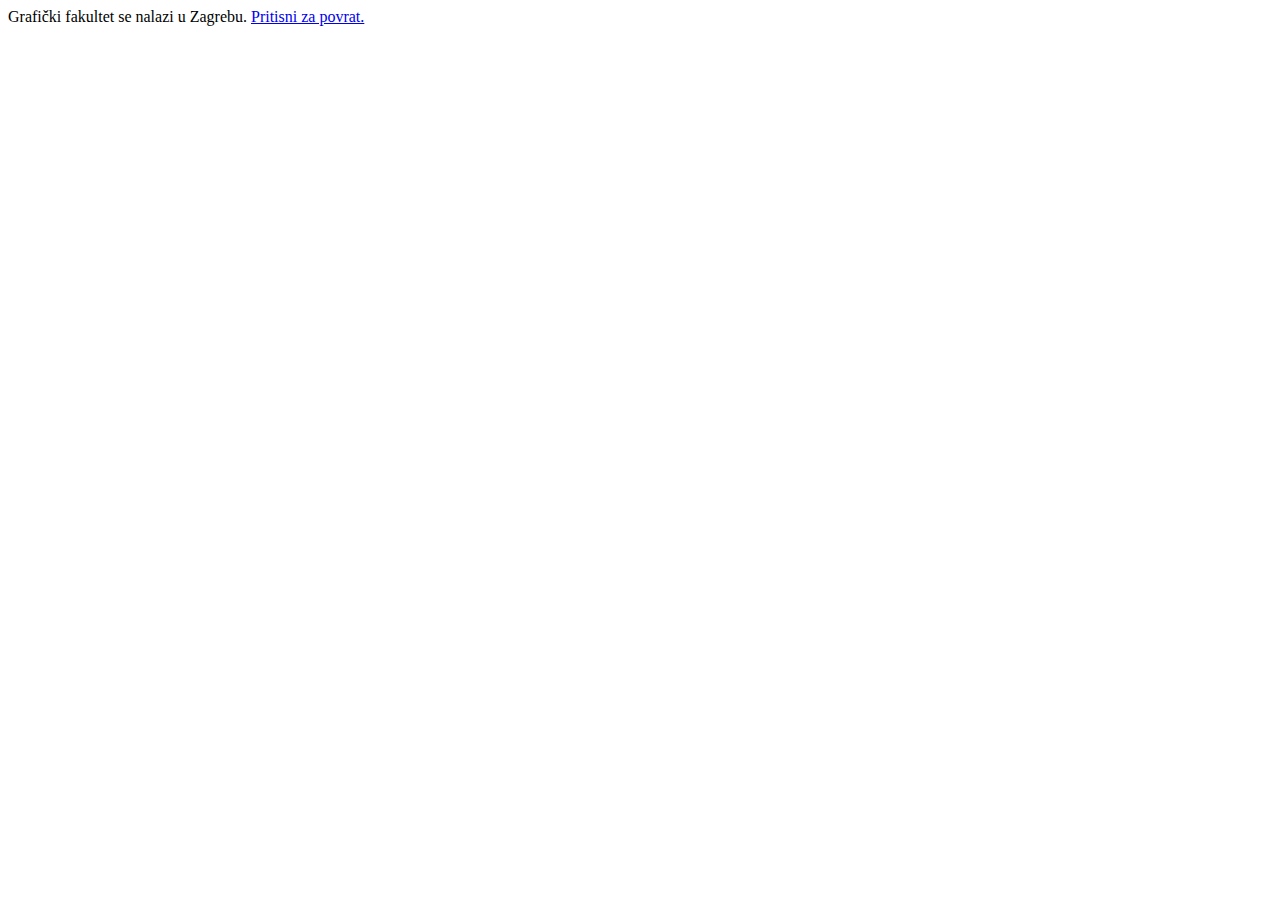
<file: Hrboka_vjezba11/Relativno povezivanje/Razina1/link1.html>
<!DOCTYPE html>
<html>
<head>
	<title>relativno linkana stranica s povratom</title>
</head>
<body>
Grafički fakultet se nalazi u Zagrebu.
<a href="razina2/glavnizarazinu1.html">Pritisni za povrat.</a>

</body>
</html>
</file>
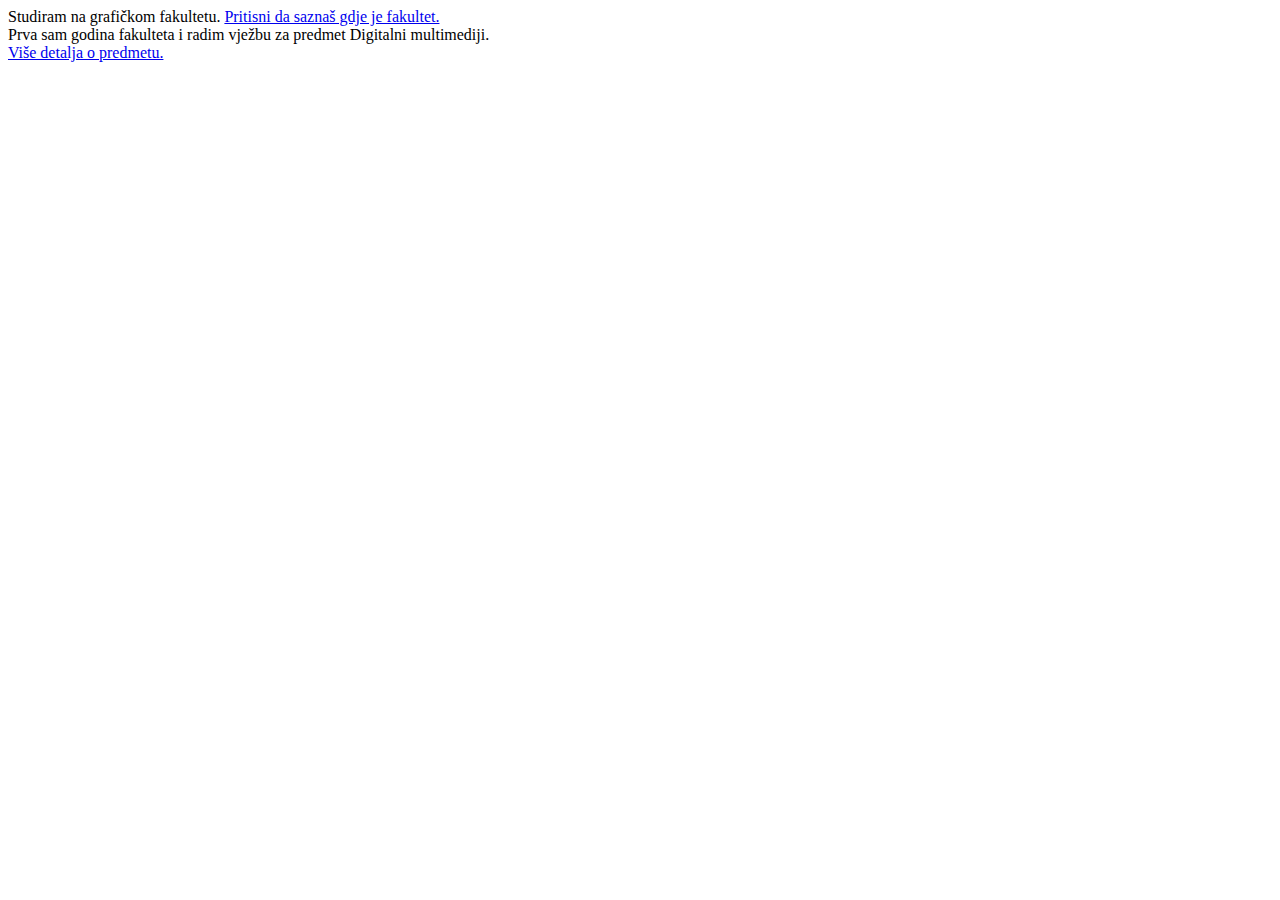
<file: Hrboka_vjezba11/Relativno povezivanje/Razina1/Razina2/glavnizarazinu1.html>
<!DOCTYPE html>
<html>
	<head>
		<title>relativni hiperlink</title>
	</head>
<body>
	Studiram na grafičkom fakultetu.
	<a href="../link1.html">Pritisni da saznaš gdje je fakultet.</a> <br/>
	Prva sam godina fakulteta i radim vježbu za predmet Digitalni multimediji.<br/>
	<a href="../Razina3/drugizarazinu1.html">Više detalja o predmetu.</a> <br/>
	
	
</body>
</html>
</file>
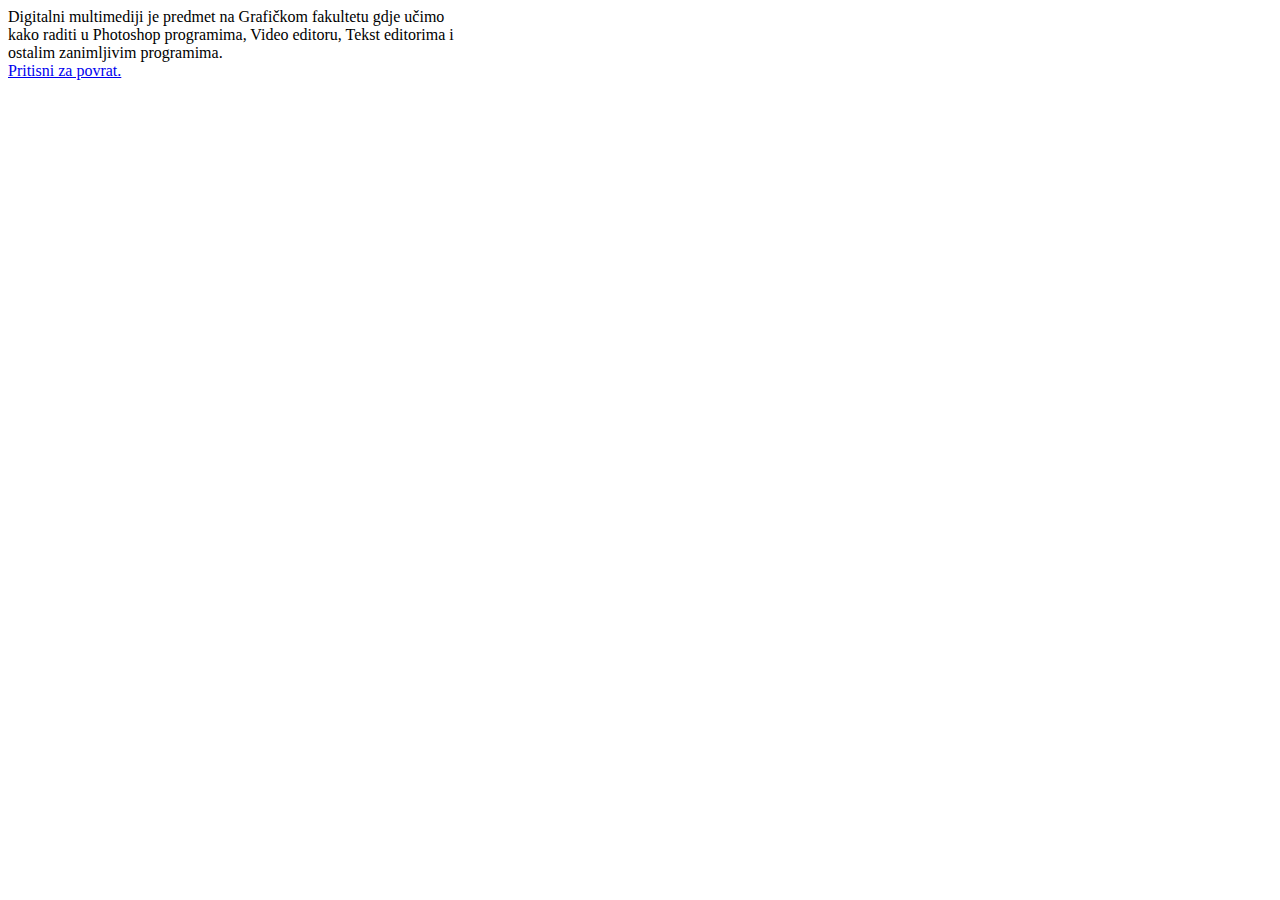
<file: Hrboka_vjezba11/Relativno povezivanje/Razina1/Razina3/drugizarazinu1.html>
<!DOCTYPE html>
<html>
<head>
	<title>relativno linkana stranica s povratom</title>
</head>
<body>
Digitalni multimediji je predmet na Grafičkom fakultetu gdje učimo <br/>
kako raditi u Photoshop programima, Video editoru, Tekst editorima i <br/>
ostalim zanimljivim programima. <br/>
<a href="../razina2/glavnizarazinu1.html">Pritisni za povrat.</a>

</body>
</html>
</file>
<file: Projektni_zadatak/mojstil.css>
body {
  color: navy;
  background-color: Bisque;
  margin-left: 20px;
  font-family: Georgia, Helvetica, sans-serif;
}

a {
  font-family: "Garamond", "Courier New", monospace;
}

 /* unvisited link */
a:link {
  color: red;
}

/* visited link */
a:visited {
  color: navy;
}

/* mouse over link */
a:hover {
  color: hotpink;
}

/* selected link */
a:active {
  color: blue;
} 

#vjezbe p {
	font-style: italic;
}
</file>
